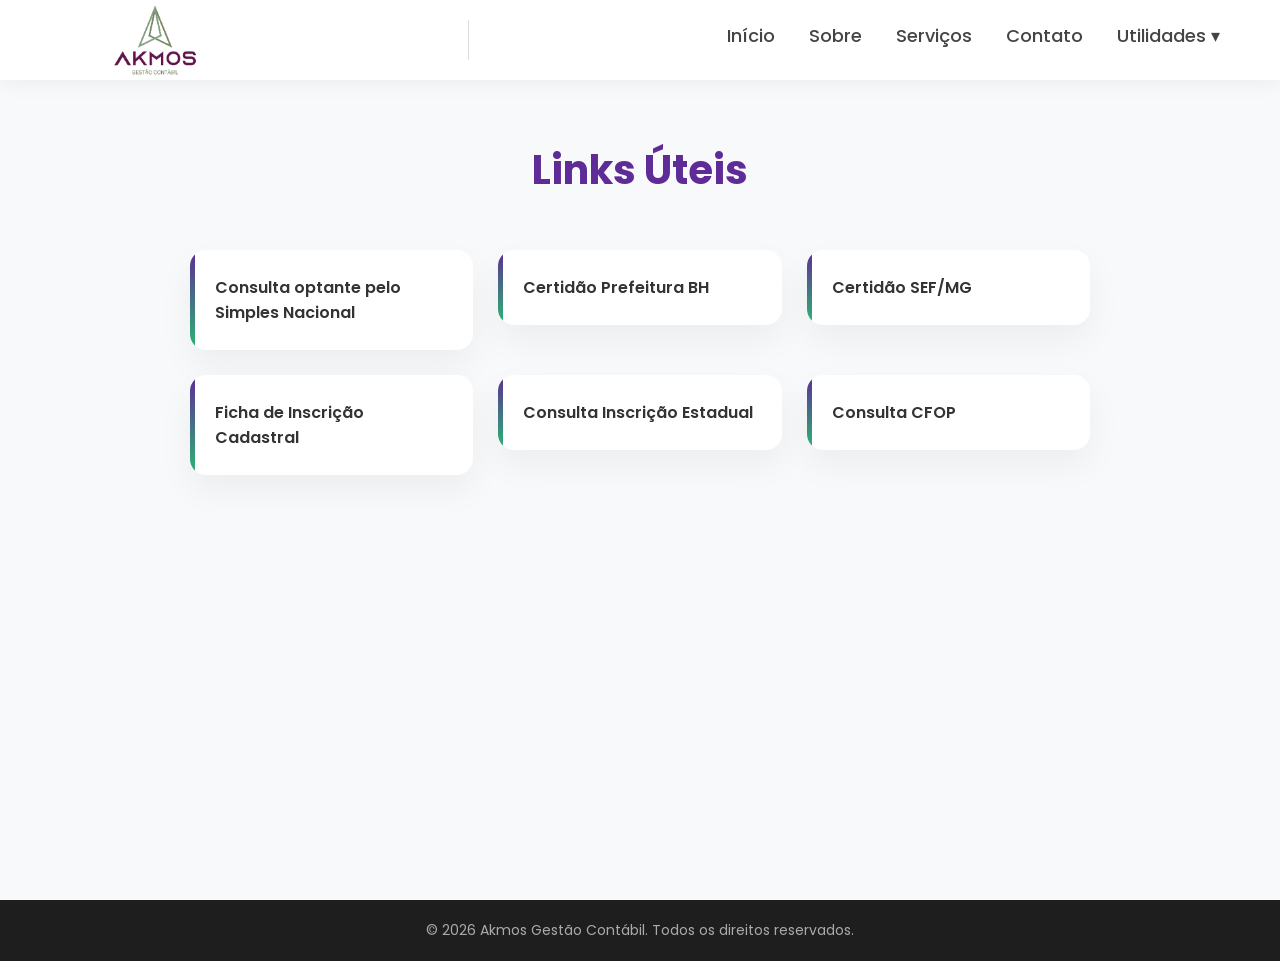
<file: links-uteis.html>
<!DOCTYPE html>
<html lang="pt-br">
<head>
<meta charset="UTF-8">
<meta name="viewport" content="width=device-width, initial-scale=1.0">
<title>Links Úteis - Akmos Gestão Contábil</title>
<link rel="stylesheet" href="styles.css">
<link rel="stylesheet" href="responsive.css">
<link href="https://fonts.googleapis.com/css2?family=Poppins:wght@300;400;600;700&display=swap" rel="stylesheet">
</head>
<body>

<header>
    <div class="container">
        <div class="logo">
            <a href="index.html"><img src="img/logo.png" alt="Akmos"></a>
        </div>

        <div class="divider"></div>

       <nav>

    <div class="nav-top">

        <div class="menu-toggle" id="menu-toggle">
            <span></span>
            <span></span>
            <span></span>
        </div>

    </div>

    <div class="nav-links" id="nav-links">

        <a href="index.html">Início</a>
        <a href="index.html#sobre">Sobre</a>
        <a href="index.html#servicos">Serviços</a>
        <a href="index.html#contato">Contato</a>

        <div class="dropdown">
            <a href="#" class="dropdown-btn">Utilidades ▾</a>

            <div class="dropdown-menu">
                <a href="tabelas.html">Tabelas</a>
                <a href="links-uteis.html">Links Úteis</a>
            </div>
        </div>

    </div>

</nav>
    </div>
</header>

<section class="pagina-utilidades">
    <div class="container-utilidades">
        <h1>Links Úteis</h1>

        <ul class="lista-utilidades">

            <li>
                <a href="https://www8.receita.fazenda.gov.br/SimplesNacional/aplicacoes.aspx?id=21" target="_blank">
                    Consulta optante pelo Simples Nacional
                </a>
            </li>

            <li>
                <a href="https://cnd.pbh.gov.br/CNDOnline/" target="_blank">
                    Certidão Prefeitura BH
                </a>
            </li>

            <li>
                <a href="https://www2.fazenda.mg.gov.br/sol/ctrl/SOL/CDT/SERVICO_829?ACAO=INICIAR" target="_blank">
                    Certidão SEF/MG
                </a>
            </li>

            <li>
                <a href="https://mobiliarioonline.pbh.gov.br/mobiliario-cadastro-publico/f/t/emiteficwebsel" target="_blank">
                    Ficha de Inscrição Cadastral
                </a>
            </li>

            <li>
                <a href="http://www.sintegra.gov.br" target="_blank">
                    Consulta Inscrição Estadual
                </a>
            </li>

            <li>
                <a href="https://www.sefaz.pe.gov.br/Legislacao/Tributaria/Documents/Legislacao/Tabelas/CFOP.htm" target="_blank">
                    Consulta CFOP
                </a>
            </li>

        </ul>

    </div>
</section>

<footer>
    <p>© 2026 Akmos Gestão Contábil. Todos os direitos reservados.</p>
</footer>

<script src="scripts.js"></script>

</body>
</html>
</file>
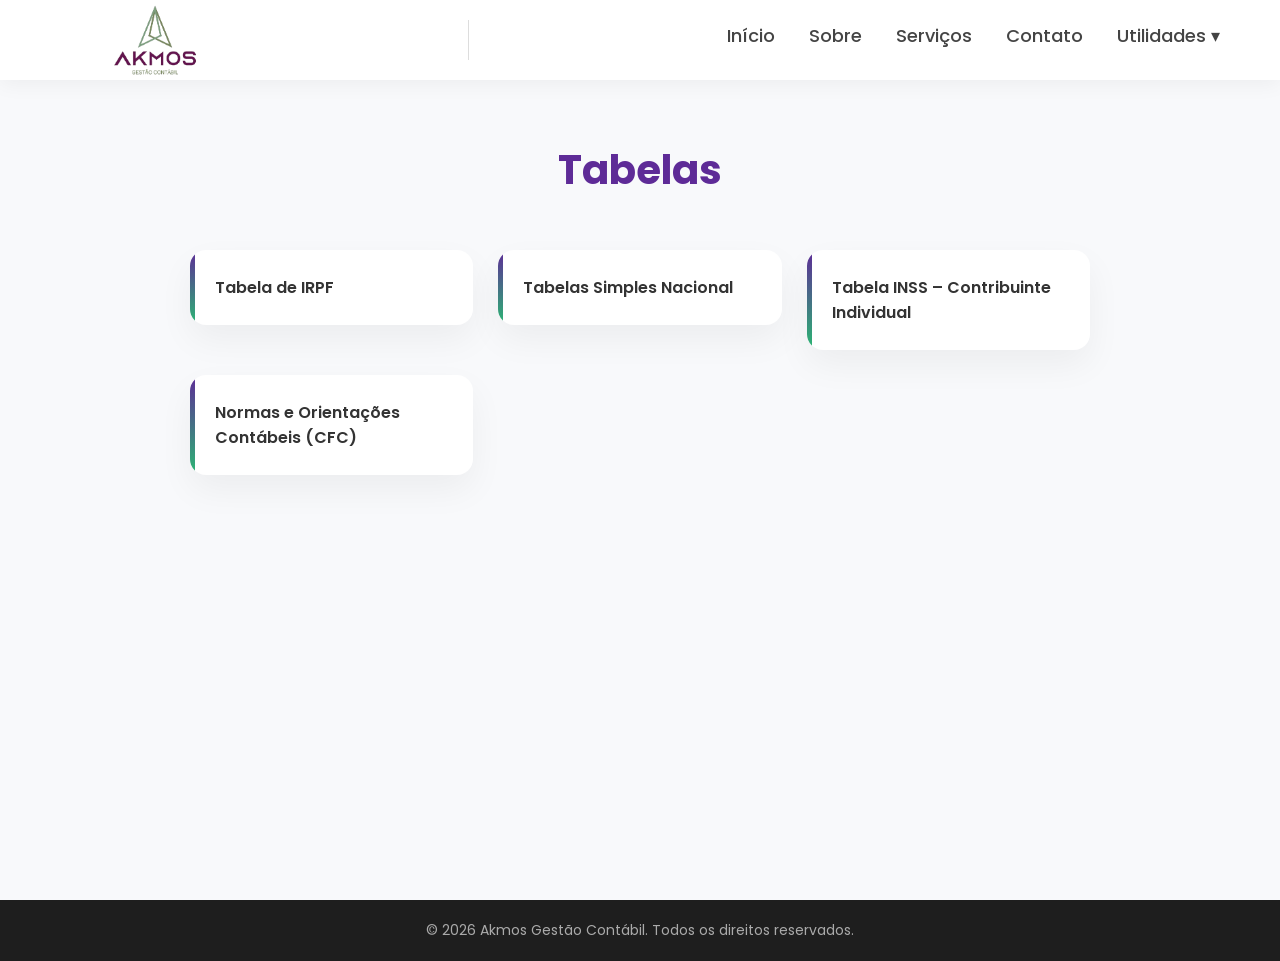
<file: tabelas.html>
<!DOCTYPE html>
<html lang="pt-br">

<head>
    <meta charset="UTF-8">
    <meta name="viewport" content="width=device-width, initial-scale=1.0">
    <title>Tabelas - Akmos Gestão Contábil</title>

    <link rel="stylesheet" href="styles.css">
    <link rel="stylesheet" href="responsive.css">

    <link href="https://fonts.googleapis.com/css2?family=Poppins:wght@300;400;600;700&display=swap" rel="stylesheet">
</head>

<body>

    <header>

        <div class="container">

            <div class="logo">
                <a href="index.html">
                    <img src="img/logo.png" alt="Akmos">
                </a>
            </div>

            <div class="divider"></div>

            <nav>

                <div class="nav-top">

                    <div class="menu-toggle" id="menu-toggle">
                        <span></span>
                        <span></span>
                        <span></span>
                    </div>

                </div>

                <div class="nav-links" id="nav-links">

                    <a href="index.html">Início</a>
                    <a href="index.html#sobre">Sobre</a>
                    <a href="index.html#servicos">Serviços</a>
                    <a href="index.html#contato">Contato</a>

                    <div class="dropdown">
                        <a href="#" class="dropdown-btn">Utilidades ▾</a>

                        <div class="dropdown-menu">
                            <a href="tabelas.html">Tabelas</a>
                            <a href="links-uteis.html">Links Úteis</a>
                        </div>
                    </div>

                </div>

            </nav>

        </div>

    </header>

    <section class="pagina-utilidades">

        <div class="container-utilidades">

            <h1>Tabelas</h1>

            <ul class="lista-utilidades">

                <li>
                    <a href="https://www.gov.br/receitafederal/pt-br/assuntos/meu-imposto-de-renda/tabelas"
                        target="_blank">
                        Tabela de IRPF
                    </a>
                </li>

                <li>
                    <a href="https://www8.receita.fazenda.gov.br/SimplesNacional/" target="_blank">
                        Tabelas Simples Nacional
                    </a>
                </li>

                <li>
                    <a href="https://www.gov.br/inss/pt-br/direitos-e-deveres/inscricao-e-contribuicao/tabela-de-contribuicao-mensal"
                        target="_blank">
                        Tabela INSS – Contribuinte Individual
                    </a>
                </li>

                <li>
                    <a href="https://cfc.org.br/tecnica/normas-brasileiras-de-contabilidade/" target="_blank">
                        Normas e Orientações Contábeis (CFC)
                    </a>
                </li>

            </ul>

        </div>

    </section>

    <footer>
        <p>© 2026 Akmos Gestão Contábil. Todos os direitos reservados.</p>
    </footer>

    <script src="scripts.js"></script>
</body>

</html>
</file>
<file: styles.css>
* {
    margin: 0;
    padding: 0;
    box-sizing: border-box;
    font-family: 'Poppins', sans-serif;
}

body {
    background: #f8f9fb;
    color: #222;
}



header {
    width: 100%;
    background: #ffffff;
    position: fixed;
    top: 0;
    height: 80px;
    z-index: 1000;
    padding-left: 10px;
    box-shadow: 0 4px 20px rgba(0, 0, 0, 0.05);
}

header .container{
width:100%;
max-width:100%;
margin:0;
height:100%;
display:flex;
justify-content:space-between;
align-items:center;
padding:10px 60px;
}

.logo img {
    height: 170px;
    width: auto;
    display: block;
}

nav a {
    position: relative;
    margin-left: 30px;
    text-decoration: none;
    color: #444;
    font-weight: 500;
    font-size: 18px;
    padding-bottom: 5px;
    transition: 0.3s;
}

nav a::after {
    content: "";
    position: absolute;
    left: 0;
    bottom: 0;
    width: 0%;
    height: 2px;
    background: #2bb673;
    transition: 0.3s ease;
}

nav a:hover::after {
    width: 100%;
}

nav a:hover {
    color: #6a1b9a;
}



.hero {
    display: flex;
    height: 100vh;
    margin-top: 90px;
}

.hero-left {
    width: 50%;
    padding: 100px;
    display: flex;
    flex-direction: column;
    justify-content: center;
    background: linear-gradient(135deg, #5e2b97, #2bb673);
    color: white;
}

.hero-left h1 {
    font-size: 42px;
    font-weight: 700;
    margin-bottom: 20px;
}

.hero-left h1 span {
    font-weight: 300;
}

.hero-left p {
    font-size: 18px;
    margin-bottom: 30px;
    opacity: 0.9;
}

.btn {
    background: white;
    color: #5e2b97;
    padding: 12px 30px;
    text-decoration: none;
    font-weight: 600;
    border-radius: 30px;
    width: max-content;
    transition: 0.3s;
}

.btn:hover {
    background: #e0d7d7;
}

.hero-right {
    width: 50%;
    position: relative;
    overflow: hidden;
}

.hero-right img {
    width: 100%;
    height: 100%;
    object-fit: cover;
}

.overlay {
    position: absolute;
    top: 0;
    left: 0;
    width: 100%;
    height: 100%;
    background: linear-gradient(to left, rgba(0, 0, 0, 0.1), rgba(94, 43, 151, 0.2));
}



.sobre {
    padding: 120px 20px;
    background: white;
}

.container-sobre {
    max-width: 1200px;
    margin: auto;
    display: flex;
    align-items: center;
    gap: 60px;
}

.sobre-img img {
    width: 450px;
    border-radius: 15px;
    box-shadow: 0 20px 40px rgba(0, 0, 0, 0.1);
}

.sobre-text h2 {
    font-size: 36px;
    margin-bottom: 20px;
}

.sobre-text h2 span {
    color: #5e2b97;
}

.sobre-text p {
    margin-bottom: 20px;
    line-height: 1.6;
    color: #555;
}

.btn-outline {
    border: 2px solid #5e2b97;
    color: #5e2b97;
    padding: 10px 25px;
    border-radius: 30px;
    text-decoration: none;
    font-weight: 600;
    transition: 0.3s;
}

.btn-outline:hover {
    background: #5e2b97;
    color: white;
}



@media(max-width:900px) {

    .hero {
        flex-direction: column;
        height: auto;
    }

    .hero-left,
    .hero-right {
        width: 100%;
        padding: 60px 30px;
    }

    .container-sobre {
        flex-direction: column;
        text-align: center;
    }

    .sobre-img img {
        width: 100%;
    }
}

.hero-dados {
    display: flex;
    gap: 40px;
    margin-top: 40px;
}

.hero-dados div {
    display: flex;
    flex-direction: column;
}

.hero-dados h3 {
    font-size: 28px;
    font-weight: 700;
    color: white;
}

.hero-dados span {
    font-size: 14px;
    opacity: 0.8;
}

.divider {
    height: 40px;
    width: 1px;
    background: #ddd;
}



.servicos {
    padding: 120px 20px;
    background: #f8f9fb;
}

.container-servicos {
    max-width: 1200px;
    margin: auto;
    text-align: center;
}

.servicos h2 {
    font-size: 36px;
    margin-bottom: 15px;
}

.servicos h2 span {
    color: #5e2b97;
}

.subtitulo-servicos {
    color: #666;
    margin-bottom: 60px;
    font-size: 16px;
}

.cards-servicos {
    display: grid;
    grid-template-columns: repeat(3, 1fr);
    gap: 30px;
}

.card-servico {
    background: white;
    padding: 40px 30px;
    width: 320px;
    border-radius: 15px;
    box-shadow: 0 15px 35px rgba(0, 0, 0, 0.06);
    transition: 0.3s ease;
    height: 100%;
    display: flex;
    flex-direction: column;
    justify-content: flex-start;
}

.card-servico:hover {
    transform: translateY(-8px);
    box-shadow: 0 20px 45px rgba(0, 0, 0, 0.1);
}

.icone-servico {
    font-size: 35px;
    margin-bottom: 20px;
    background: #2bb673;
    width: 60px;
    height: 60px;
    display: flex;
    align-items: center;
    justify-content: center;
    border-radius: 50%;
    margin-left: auto;
    margin-right: auto;
    color: white;
}

.card-servico h3 {
    margin-bottom: 15px;
    font-size: 20px;
    color: #333;
}

.card-servico p {
    color: #666;
    font-size: 14px;
    line-height: 1.6;
}


@media(max-width:900px) {
    .cards-servicos {
        grid-template-columns: repeat(2, 1fr);
    }
}

@media(max-width:600px) {
    .cards-servicos {
        grid-template-columns: 1fr;
    }
}

.hero .btn {
    margin-top: 40px;
}

html {
    scroll-behavior: smooth;
}



.contato {
    padding: 120px 20px;
    background: #f3f4f8;
}

.container-contato {
    max-width: 1200px;
    margin: auto;
    display: flex;
    gap: 60px;
    align-items: flex-start;
}

.contato-info {
    flex: 1;
}

.contato-info h2 {
    font-size: 32px;
    margin-bottom: 20px;
}

.contato-info p {
    margin-bottom: 30px;
    color: #555;
    line-height: 1.6;
}

.info-item {
    margin-bottom: 15px;
    display: flex;
    flex-direction: column;
}

.info-item strong {
    color: #5e2b97;
    margin-bottom: 5px;
}

.btn-contato {
    display: inline-block;
    margin-top: 25px;
    background: #2bb673;
    color: white;
    padding: 12px 25px;
    border-radius: 30px;
    text-decoration: none;
    font-weight: 600;
    transition: 0.3s;
}

.contato-destaque {
    margin-top: 25px;
    margin-bottom: 15px;
    padding: 15px;
    background: rgba(94, 43, 151, 0.08);
    border-left: 4px solid #5e2b97;
    border-radius: 8px;
    font-size: 14px;
    color: #444;
}

.btn-contato:hover {
    background: #249e62;
}



.contato-form {
    flex: 1;
    background: white;
    padding: 40px;
    border-radius: 15px;
    box-shadow: 0 15px 35px rgba(0, 0, 0, 0.05);
}

.contato-form form {
    display: flex;
    flex-direction: column;
    gap: 15px;
}

.contato-form input,
.contato-form textarea {
    padding: 12px 15px;
    border: 1px solid #ddd;
    border-radius: 8px;
    font-size: 14px;
    outline: none;
    transition: 0.3s;
}

.contato-form input:focus,
.contato-form textarea:focus {
    border-color: #5e2b97;
}

.contato-form button {
    background: #5e2b97;
    color: white;
    padding: 12px;
    border: none;
    border-radius: 30px;
    font-weight: 600;
    cursor: pointer;
    transition: 0.3s;
}

.contato-form button:hover {
    background: #4b227a;
}



footer {
    background: #1e1e1e;
    color: #aaa;
    text-align: center;
    padding: 20px;
    font-size: 14px;
}



@media(max-width:900px) {

    .container-contato {
        flex-direction: column;
    }

}



.info-item a {
    text-decoration: none;

    font-weight: 500;
}

.info-item a:hover {
    text-decoration: underline;
}



.contato-destaque {
    margin-top: 25px;
    margin-bottom: 15px;
    padding: 15px;
    background: rgba(94, 43, 151, 0.08);
    border-left: 4px solid #5e2b97;
    border-radius: 8px;
    font-size: 14px;
    color: #444;
}

.pagina-utilidades {
    padding: 140px 20px 80px;
    background: #f8f9fb;
    min-height: 100vh;
}

.container-utilidades {
    max-width: 1000px;
    margin: auto;
}

.pagina-utilidades h1 {
    font-size: 42px;
    margin-bottom: 50px;
    text-align: center;
    color: #5e2b97;
}

.bloco-utilidade {
    margin-bottom: 60px;
}

.bloco-utilidade h2 {
    font-size: 26px;
    margin-bottom: 20px;
    border-left: 5px solid #2bb673;
    padding-left: 15px;
}

.bloco-utilidade ul {
    list-style: none;
}

.bloco-utilidade li {
    margin-bottom: 15px;
}

.bloco-utilidade a {
    text-decoration: none;
    color: #444;
    font-weight: 500;
    transition: 0.3s;
}

.bloco-utilidade a:hover {
    color: #2bb673;
}



.dropdown {
    position: relative;
    display: inline-block;
}

.dropdown>a {
    padding-bottom: 10px;
    display: inline-block;
}



.dropdown-menu {
    position: absolute;
    top: 100%;
    left: 0;
    background: white;
    min-width: 190px;
    box-shadow: 0 10px 25px rgba(0, 0, 0, 0.08);
    border-radius: 8px;
    overflow: hidden;

    opacity: 0;
    visibility: hidden;
    transform: translateY(10px);
    transition: 0.25s ease;
}



.dropdown-menu a {
    display: block;
    padding: 12px 15px;
    text-decoration: none;
    color: #444;
    font-size: 14px;
    transition: 0.2s;
}

.dropdown-menu a:hover {
    background: #f3f4f8;
    color: #2bb673;
}



.dropdown:hover .dropdown-menu {
    opacity: 1;
    visibility: visible;
    transform: translateY(0);
}



.pagina-utilidades {
    padding: 140px 20px 80px;
    background: #f8f9fb;
    min-height: 100vh;
}

.container-utilidades {
    max-width: 900px;
    margin: auto;
}

.pagina-utilidades h1 {
    text-align: center;
    margin-bottom: 50px;
    font-size: 40px;
    color: #5e2b97;
}



.lista-utilidades {
    list-style: none;
    display: grid;
    grid-template-columns: repeat(auto-fit, minmax(280px, 1fr));
    gap: 25px;
    padding: 0;
}

.lista-utilidades li {
    margin: 0;
}

.lista-utilidades a {
    display: block;
    background: white;
    padding: 25px;
    border-radius: 16px;
    text-decoration: none;
    color: #333;
    font-weight: 600;
    font-size: 16px;
    box-shadow: 0 15px 35px rgba(0, 0, 0, 0.05);
    transition: 0.3s ease;
    position: relative;
    overflow: hidden;
}


.lista-utilidades a::before {
    content: "";
    position: absolute;
    left: 0;
    top: 0;
    width: 5px;
    height: 100%;
    background: linear-gradient(180deg, #5e2b97, #2bb673);
    transition: 0.3s;
}

.lista-utilidades a:hover {
    transform: translateY(-8px);
    box-shadow: 0 20px 45px rgba(0, 0, 0, 0.1);
    color: #5e2b97;
}

.lista-utilidades a:hover::before {
    width: 100%;
    opacity: 0.05;
}


body {
    margin: 0;
    font-family: 'Segoe UI', sans-serif;
    background: #f4f6fa;
}



.page-header {
    background: linear-gradient(135deg, #5e2ca5, #7c3aed);
    padding: 60px 20px;
    text-align: center;
    color: white;
}

.page-header h1 {
    margin: 0;
    font-size: 38px;
    font-weight: 600;
}



.container-links {
    max-width: 900px;
    margin: 60px auto;
    padding: 0 20px;
    display: grid;
    gap: 20px;
}



.card-link {
    background: white;
    padding: 18px 25px;
    border-radius: 12px;
    text-decoration: none;
    color: #333;
    font-size: 16px;
    font-weight: 500;
    box-shadow: 0 8px 20px rgba(0, 0, 0, 0.05);
    transition: 0.3s ease;
}



.card-link:hover {
    transform: translateY(-5px);
    box-shadow: 0 15px 30px rgba(0, 0, 0, 0.08);
    color: #7c3aed;
}




@keyframes fadeUp {
    to {
        opacity: 1;
        transform: translateY(0);
    }
}

@keyframes fadeRight {
    to {
        opacity: 1;
        transform: translateX(0);
    }
}




.hero-left h1,
.hero-left p,
.hero-dados,
.hero-left .btn {
    opacity: 0;
    transform: translateY(30px);
    animation: subirSuave 0.9s ease forwards;
}

.hero-left h1 {
    animation-delay: 0.2s;
}

.hero-left p {
    animation-delay: 0.5s;
}

.hero-dados {
    animation-delay: 0.8s;
}

.hero-left .btn {
    animation-delay: 1.1s;
}

@keyframes subirSuave {
    to {
        opacity: 1;
        transform: translateY(0);
    }
}


.msg-sucesso {
    margin-top: 15px;
    color: #00c853;
    font-weight: bold;
    opacity: 0;
    transition: opacity 0.4s ease;
}

.msg-sucesso.show {
    opacity: 1;
}

.avaliacoes {
    padding: 120px 5%;
    background: linear-gradient(to bottom, #ffffff, #F4F1FF);
    text-align: center;
}

.avaliacoes h2 {
    font-size: 38px;
    margin-bottom: 70px;
    color: #000000;
    font-weight: 700;
}


.carousel-container {
    position: relative;
    overflow: hidden;
    max-width: 1200px;
    margin: auto;
}


.carousel {
    display: flex;
    transition: transform 0.7s cubic-bezier(.77,0,.18,1);
}


.avaliacao {
    min-width: 33.33%;
    padding: 25px;
    box-sizing: border-box;
}

.avaliacao p {
    background: white;
    padding: 40px;
    border-radius: 20px;
    border-bottom: 4px solid #447522;
    font-style: italic;
    font-size: 16px;
    line-height: 1.7;
    transition: 0.3s;
}

.avaliacao p:hover {
    transform: translateY(-6px);
    box-shadow: 0 25px 60px rgba(124, 92, 255, 0.25);
}

.avaliacao h4 {
    margin-top: 20px;
    color: #000000;
    font-weight: 600;
    font-size: 17px;
}


button.prev,
button.next {
    position: absolute;
    top: 50%;
    transform: translateY(-50%);
    background: #274711;
    color: white;
    border: none;
    width: 48px;
    height: 48px;
    cursor: pointer;
    border-radius: 50%;
    font-size: 20px;
    box-shadow: 0 8px 20px rgba(124, 92, 255, 0.4);
    transition: 0.3s;
    z-index: 10;
}

button.prev:hover,
button.next:hover {
    background: #6A4BE8;
    transform: translateY(-50%) scale(1.1);
}

button.prev {
    left: 15px;
}

button.next {
    right: 15px;
}

.menu-toggle{
display:none;
flex-direction:column;
cursor:pointer;
gap:5px;
}

.menu-toggle span{
width:25px;
height:3px;
background:#333;
display:block;
}

.whatsapp-float{
    position: fixed;
    bottom: 20px;
    right: 20px;
    z-index: 999;
}

.whatsapp-float img{
    width: 50px;
    height: 50px;
    border-radius: 50%;
    box-shadow: 0 6px 18px rgba(0,0,0,0.2);
    transition: transform 0.2s ease;
}

.whatsapp-float img:hover{
    transform: scale(1.08);
}
</file>
<file: responsive.css>
@media (max-width: 1024px) {

header .container{
padding:10px 30px;
}

.logo img{
height:120px;
}

.hero-left{
padding:70px 40px;
}

.hero-left h1{
font-size:34px;
}

.cards-servicos{
grid-template-columns:repeat(2,1fr);
}

.card-servico{
width:100%;
}

}



@media (max-width: 768px) {



nav{
position:relative;
}

.nav-links{
position:absolute;
top:80px;
right:0;
background:white;
width:100%;
flex-direction:column;
align-items:center;
gap:20px;
padding:30px 0;
display:none;
box-shadow:0 10px 30px rgba(0,0,0,0.1);
}

.nav-links.active{
display:flex;
}

nav a{
margin-left:0;
font-size:16px;
}



.hero{
flex-direction:column;
height:auto;
}

.hero-left{
width:100%;
padding:60px 25px;
text-align:center;
}

.hero-right{
width:100%;
height:350px;
}

.hero-left h1{
font-size:30px;
}

.hero-left p{
font-size:16px;
}

.hero-dados{
justify-content:center;
gap:25px;
flex-wrap:wrap;
}



.container-sobre{
flex-direction:column;
gap:40px;
text-align:center;
}

.sobre-img img{
width:100%;
max-width:400px;
}



.cards-servicos{
grid-template-columns:1fr;
}

.card-servico{
width:100%;
}



.avaliacao{
min-width:100%;
}



.container-contato{
flex-direction:column;
gap:40px;
}

.contato-form{
padding:30px;
}

}



@media (max-width:480px){

.logo img{
height:95px;
}

.hero-left{
padding:50px 20px;
}

.hero-left h1{
font-size:26px;
}

.hero-left p{
font-size:15px;
}

.hero-dados h3{
font-size:22px;
}

.servicos h2,
.contato-info h2{
font-size:26px;
}

.avaliacoes h2{
font-size:28px;
}

}

@media (max-width:768px){

.hero-right{
display:none;
}

}

@media (max-width:768px){

.contato-info{
text-align:center;
}

.info-item{
align-items:center;
}

.btn-contato{
margin:auto;
display:block;
}

}

@media (max-width:768px){

.contato-form{
margin: auto;
width:100%;
max-width:500px;
}

.contato-form form{
align-items:center;
}

.contato-form input,
.contato-form textarea{
width:100%;
}

.contato-form button{
width:100%;
}

}

@media (max-width:768px){



.menu-toggle{
display:flex;
flex-direction:column;
gap:5px;
cursor:pointer;
}

.menu-toggle span{
width:28px;
height:3px;
background:#6c3eb3;
border-radius:2px;
}
}






@media (max-width:768px){

.nav-links{
display:none;
flex-direction:column;
position:absolute;
top:80px;
left:0;
width:100%;
background:white;
}

.nav-links.active{
display:flex;
}



}

@media (max-width:768px){

.nav-links a{
display:block;
width:100%;
padding:10px 20px;
font-size:16px;
border-bottom:1px solid #eee;
margin:0;
}



.dropdown-menu a{
padding:8px 30px;
font-size:14px;
}

}

@media (max-width:768px){

header .container{
padding:10px 20px;
}

}

@media (max-width:768px){

nav{
width:100%;
}

}

@media (max-width:768px){

nav{
display:flex;
justify-content:flex-end;
align-items:center;
}

.menu-toggle{
margin-left:auto;
}

}

@media (max-width:768px){

.hero-left .btn{
display:block;
margin:30px auto 0 auto;
}

}
</file>
